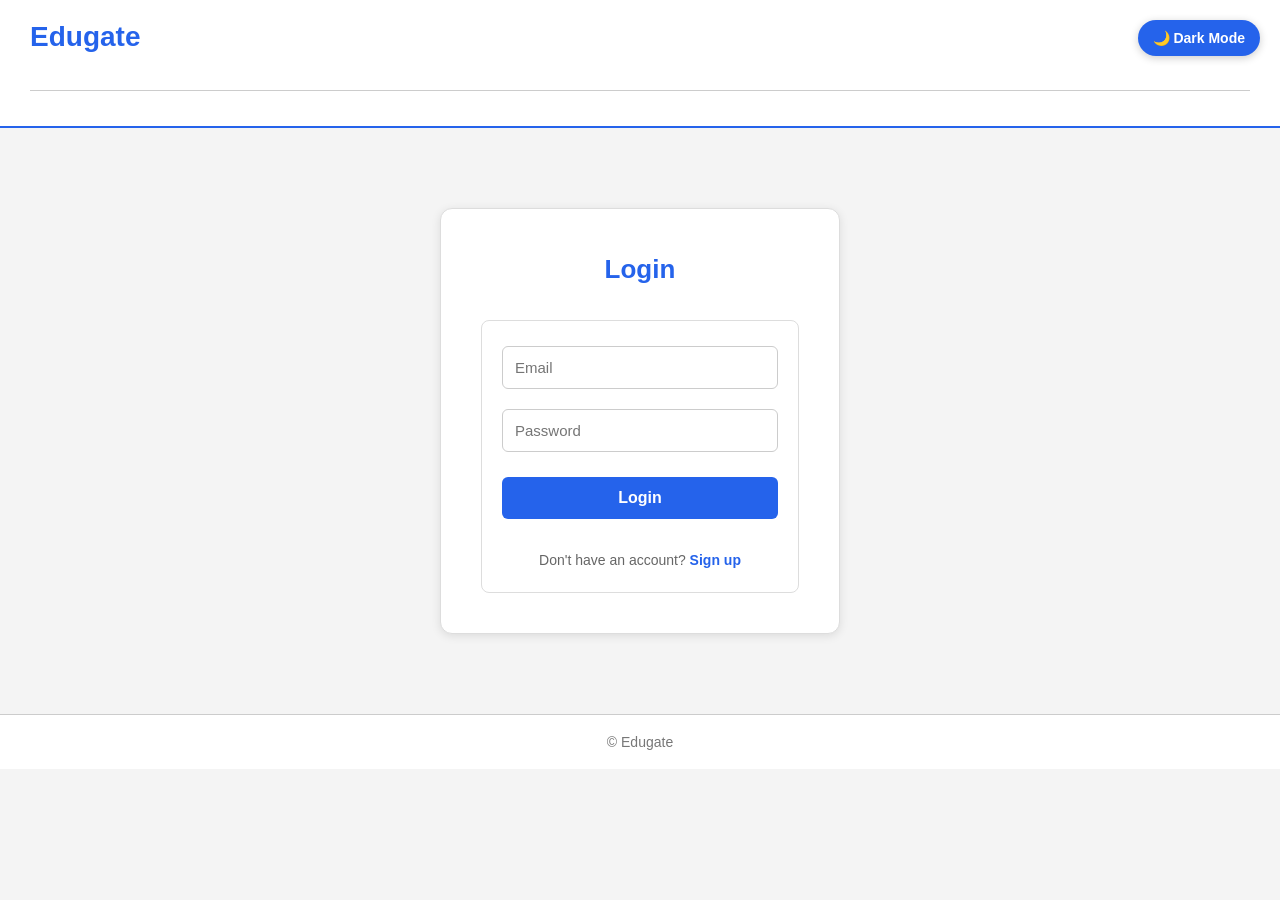
<file: index.html>
<!DOCTYPE html>
<html lang="en">
<head>
    <meta charset="UTF-8">
    <meta name="viewport" content="width=device-width, initial-scale=1.0">
    <title> Login | Edugate </title>
    <link rel="stylesheet" href="style.css">
</head>
<body>

    <header>
        <h1>Edugate</h1>
        <hr>
    </header>
    <div class="login-container">
        <h2>Login</h2>

        <form id="loginForm">
            <input type="email" id="loginEmail" placeholder="Email" required>
            <input type="password" id="loginPassword" placeholder="Password" required>

            <button type="submit">Login</button>

            <p>Don't have an account? <a href="signup.html">Sign up</a></p>
        </form>
    </div>
        <footer>
            <p>&copy; Edugate</p>
        </footer>
    <button class="dark-mode-toggle" onclick="toggleDarkMode()">🌙 Dark Mode</button>
    <script src="script.js"></script>
</body>
</html>
</file>
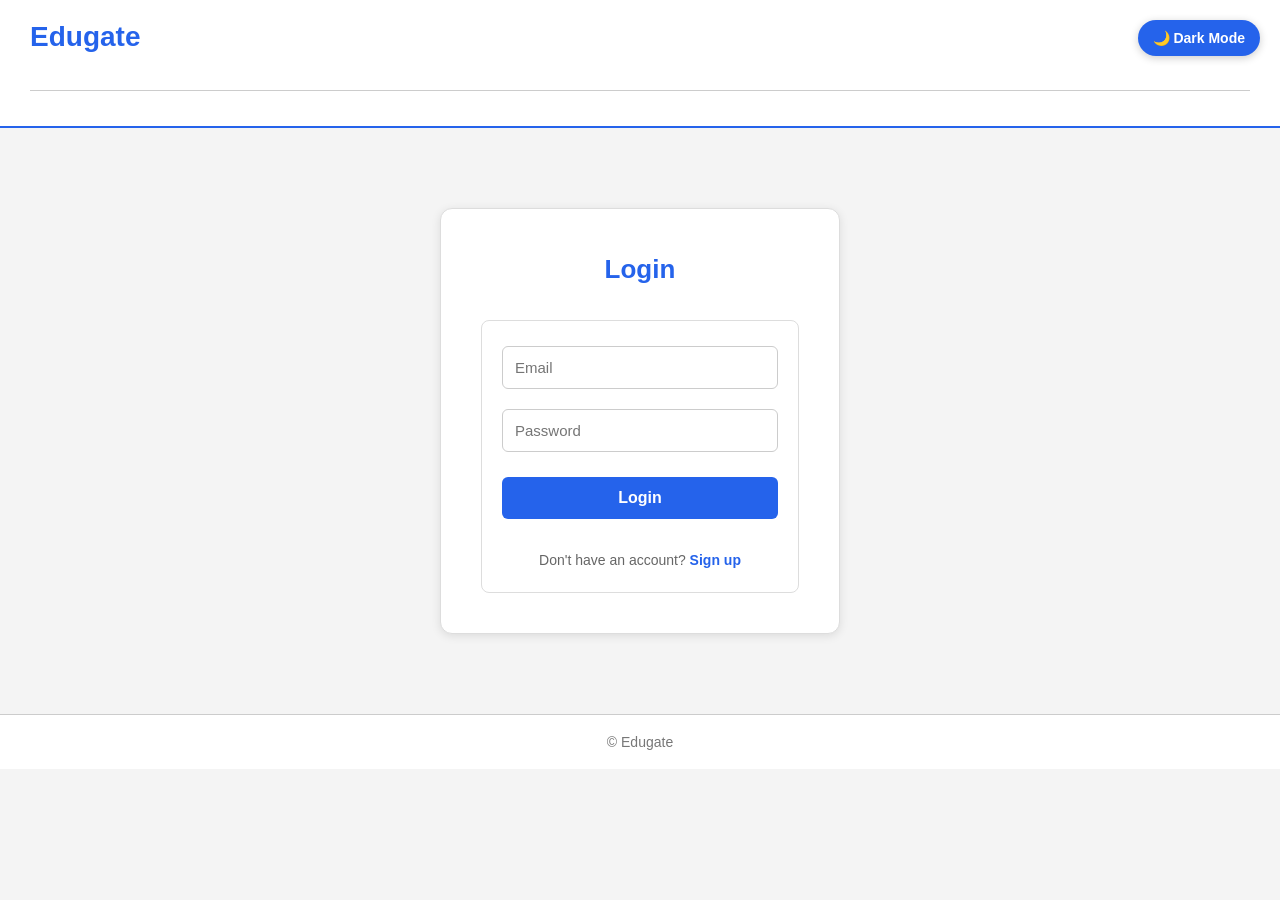
<file: about.html>
<!DOCTYPE html>
<html lang="en">

<head>
  <meta charset="UTF-8">
  <meta name="viewport" content="width=device-width, initial-scale=1.0">
  <title>About Us | Edugate</title>
  <link rel="stylesheet" href="style.css">
  <link rel="stylesheet" href="https://cdnjs.cloudflare.com/ajax/libs/font-awesome/4.7.0/css/font-awesome.min.css">


</head>

<body>

<header>
  <h1>Edugate</h1>
  <nav>
    <ul>
      <li><a href="home.html">Home</a></li>
      <li><a href="profile.html">My Profile</a></li>
    </ul>
  </nav>
  <hr>
</header>

  <section class="hero">
    <h1>About Us</h1>
    <p>A modern learning platform that helps you learn faster and easier 🚀</p>
  </section>

  <div class="container">
    <div class="card">
      <h3>🎯 Our Goal</h3>
      <p>Providing simple and well-organized educational content for all students.</p>
    </div>

    <div class="card">
      <h3>💡 Our Vision</h3>
      <p>To become the best educational platform in the Arab world.</p>
    </div>

    <div class="card">
      <h3>⚡ Our Features</h3>
      <p>Easy to use + Practical content + Clear explanations.</p>
    </div>
  </div>

  <div class="contact">
    <h2>Contact Us</h2>
    <p>📧 edugate@email.com</p>
    <p>📱 023463357</p>
  </div>

<footer>
  <p>&copy; Edugate</p>
        <a href="https://www.facebook.com/" class="myFacebook"><i class="fa fa-facebook"></i></a>
        <a href="https://www.twitter.com/" class="myTwitter"><i class="fa fa-twitter"></i></a>
        <a href="https://www.linkedin.com/" class="myLinkedin"><i class="fa fa-linkedin"></i></a>
        <a href="https://www.youtube.com/" class="myYoutube"><i class="fa fa-youtube"></i></a>
</footer>

<button class="dark-mode-toggle" onclick="toggleDarkMode()">🌙 Dark Mode</button>
<script src="script.js"></script>

</body>
</html>
</file>
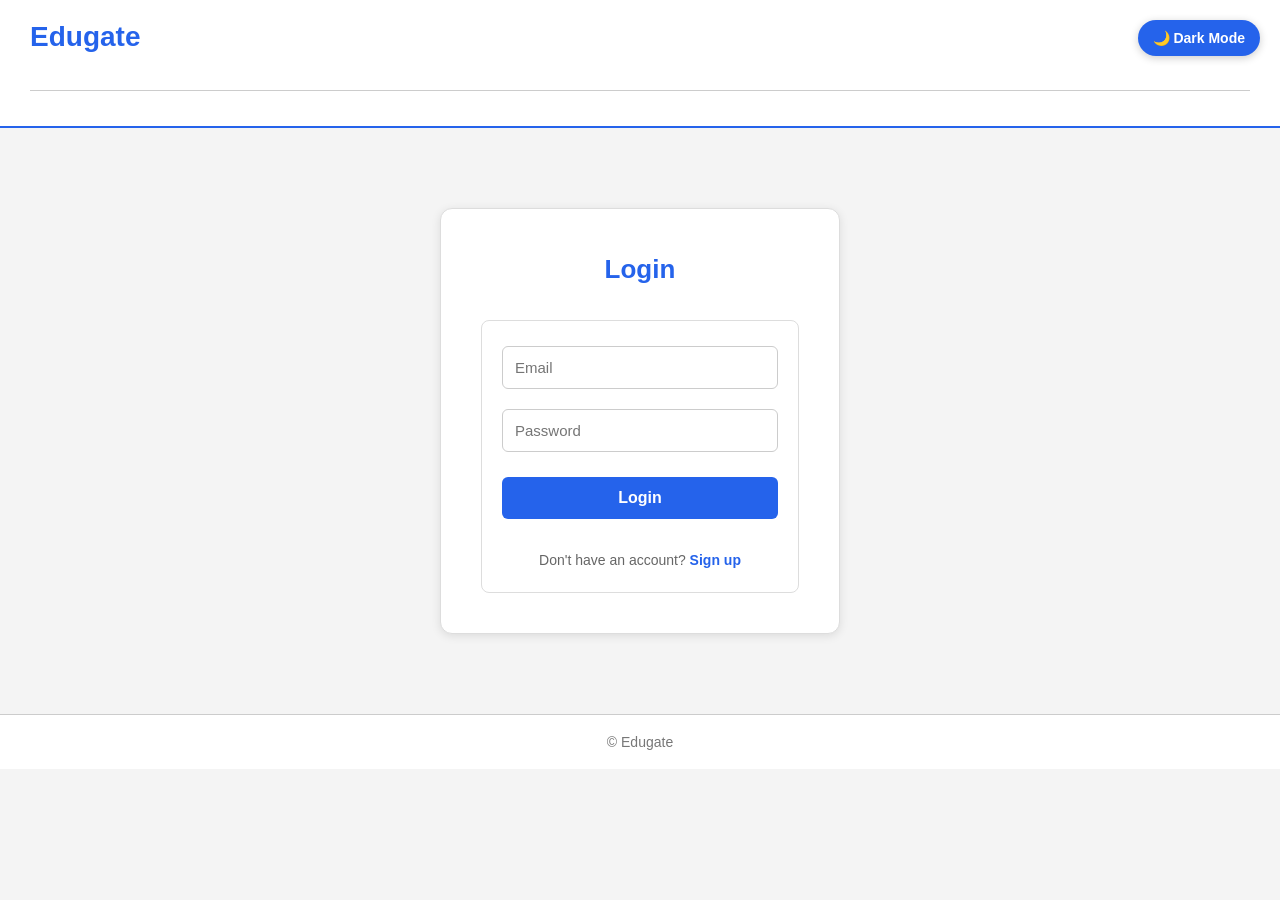
<file: details.html>
<!DOCTYPE html>
<html lang="en" dir="ltr">

<head>
    <meta charset="UTF-8">
    <meta name="viewport" content="width=device-width, initial-scale=1.0">
    <title>C Programming | Edugate</title>
    <link rel="stylesheet" href="style.css">
    <link rel="stylesheet" href="https://cdnjs.cloudflare.com/ajax/libs/font-awesome/4.7.0/css/font-awesome.min.css">
</head>

<body>

    <header>
        <h1>Edugate</h1>
        <nav>
            <ul>
                <li><a href="home.html">Home</a></li>
                <li><a href="profile.html">My Profile</a></li>
                <li><a href="materials.html"><p>Materials</p></a></li>
            </ul>
        </nav>
        <hr>
    </header>

    <main>
        <section>
            <header>
                <h2>Programming Languages: C</h2>
                <p>Hello! In this subject, you will learn more about the C programming language.</p>
            </header>

            <!-- Video Section -->
            <section class="explainVid">
                <h3>1. Intro to C Course (Video)</h3>
                <video width="600" controls>
                    <source src="resources\introToC.mp4" type="video/mp4">
                    Your browser doesn't support this video type.
                </video>
            </section>

            <!-- Audio Section -->
            <section class="lectureRec">
                <h3>2. Intro to C Course (Audio)</h3>
                <audio controls>
                    <source src="resources\introtoC.mp3" type="audio/ogg">
                    Your browser doesn't support this audio type.
                </audio>
            </section>

            <hr>

            <!-- Data Types Table -->
            <section class="comp">
                <h3>3. Data Types</h3>
                <table border="1" cellpadding="10" cellspacing="0" class="compTable">
                    <caption>Data Types Comparison</caption>
                    <thead>
                        <tr>
                            <th rowspan="2">Type</th>
                            <th colspan="2">Features</th>
                            <th rowspan="2">Example</th>
                        </tr>
                        <tr>
                            <th>Bytes</th>
                            <th>Range</th>
                        </tr>
                    </thead>
                    <tbody>
                        <tr>
                            <td>Integer (int)</td>
                            <td>4</td>
                            <td>-2,147,483,648 to +2,147,483,647</td>
                            <td><code>int x = 5;</code></td>
                        </tr>
                        <tr>
                            <td>Character (char)</td>
                            <td>1</td>
                            <td>-128 to 127</td>
                            <td><code>char c = 'B';</code></td>
                        </tr>
                    </tbody>
                </table>
            </section>

            <hr>

            <!-- Code Testing Environment -->
            <section class="codeTest">
                <h3>4. Coding Live Environment</h3>
                <p>Try your code here directly!</p>
                <iframe src="https://www.programiz.com/c-programming/online-compiler/" width="100%" height="300"
                    title="C Programming Online Compiler">
                </iframe>
            </section>

        </section>
    </main>

    <hr>

    <footer>
        <p>&copy; Edugate</p>
        <address>
            <a href="about.html">More about us</a>
        </address>
                <a href="https://www.facebook.com/" class="myFacebook"><i class="fa fa-facebook"></i></a>
                <a href="https://www.twitter.com/" class="myTwitter"><i class="fa fa-twitter"></i></a>
                <a href="https://www.linkedin.com/" class="myLinkedin"><i class="fa fa-linkedin"></i></a>
                <a href="https://www.youtube.com/" class="myYoutube"><i class="fa fa-youtube"></i></a>
    </footer>
    <button class="dark-mode-toggle" onclick="toggleDarkMode()">🌙 Dark Mode</button>
    <script src="script.js"></script>
</body>

</html>
</file>
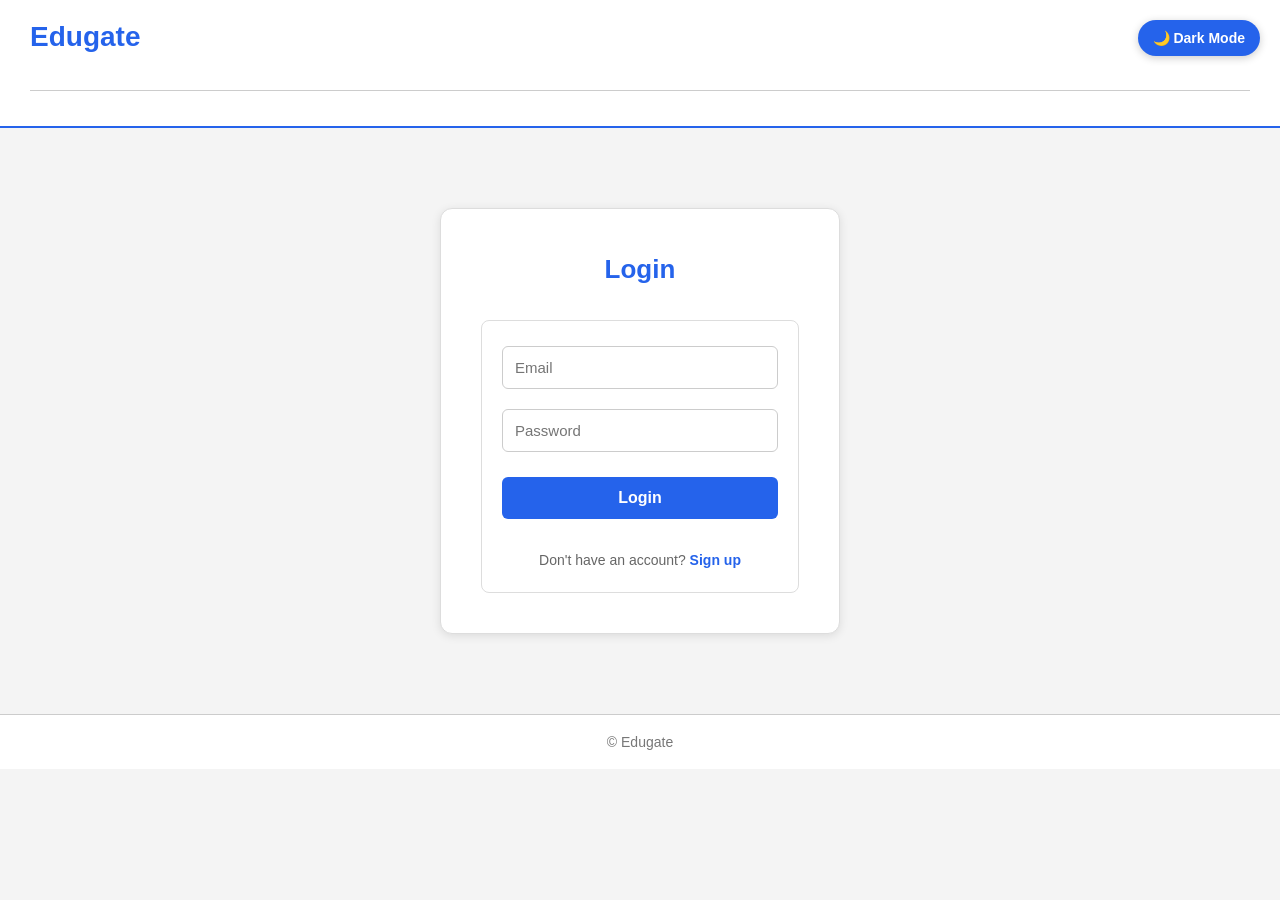
<file: home.html>
<!DOCTYPE html>
<html lang="en">
<head>
    <meta charset="UTF-8">
    <meta name="viewport" content="width=device-width, initial-scale=1.0">
    <title>Edugate</title>
    <link rel="stylesheet" href="style.css">
    <link rel="stylesheet" href="https://cdnjs.cloudflare.com/ajax/libs/font-awesome/4.7.0/css/font-awesome.min.css">
</head>
<body>
    <header>
            <h1>Edugate</h1>
                <nav>
                    <ul>
                        <li><a href="Profile.html"> My Profile </a></li>
                        <li><a href="materials.html"> <p>Materials</p></a></li>
                        <li><a href="specializations.html"> <p>Specializations</p> </a></li>
                    </ul>
                </nav>
                <hr>
    </header>

    <h1>Welcome to Edugate </h1>
    <section class="cards">
        <div class="card">
            <a href="materials.html" class="card-link"><img src="resources\math.jpeg" alt="image of the card"></img></a>
            <h3 class="card-topic">Math</h3>
            
        </div>
        <div class="card">
            <a href="materials.html" class="card-link"><img src="resources\pl.jpeg" alt="image of the card"></img></a>
            <h3 class="card-topic">PL</h3>

        </div>
        <div class="card">
            <a href="materials.html"><img src="resources\stat.jpeg"></img></a>
            <h3 class="card-topic">statistics</h3>

        </div>
        <div class="card">
            <a href="materials.html" class="card-link"><img src="resources\it.jpeg" alt="image of the card"></img></a>
            <h3 class="card-topic">IT</h3>
        </div>
    </section>
    <footer>
        <p>&copy; Edugate</p>
        <address>
            <a href="about.html">More about us</a>
        </address>
        <a href="https://www.facebook.com/" class="myFacebook"><i class="fa fa-facebook"></i></a>
        <a href="https://www.twitter.com/" class="myTwitter"><i class="fa fa-twitter"></i></a>
        <a href="https://www.linkedin.com/" class="myLinkedin"><i class="fa fa-linkedin"></i></a>
        <a href="https://www.youtube.com/" class="myYoutube"><i class="fa fa-youtube"></i></a>
    </footer>
    <button class="dark-mode-toggle" onclick="toggleDarkMode()">🌙 Dark Mode</button>
    <script src="script.js"></script>
</body>
</html>
</file>
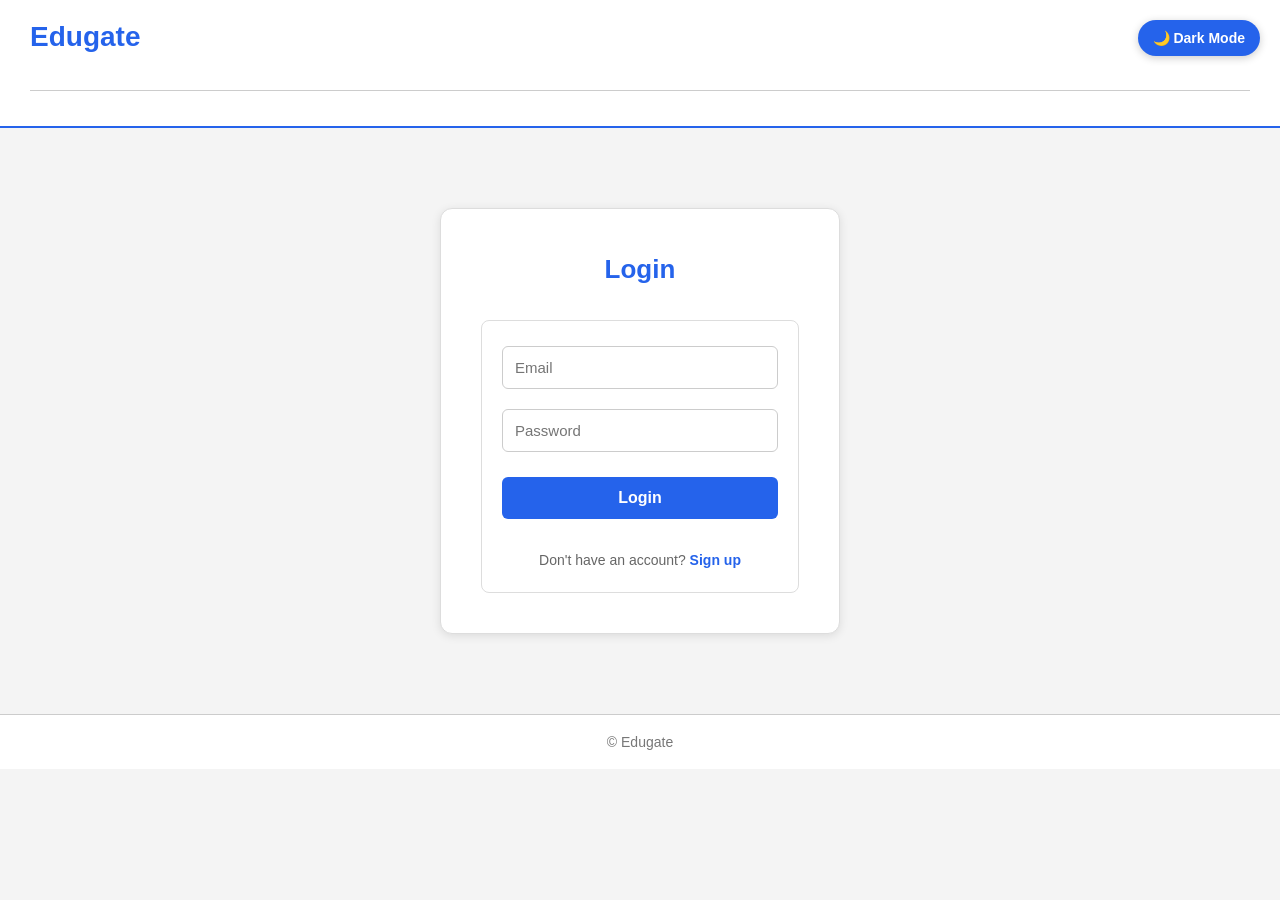
<file: materials.html>
<!DOCTYPE html>
<html lang="en">
<head id="myHead">
    <meta charset="UTF-8">
    <meta name="viewport" content="width=device-width, initial-scale=1.0">
    <title>Edugate | Materials</title>
    <link rel="stylesheet" href="https://cdnjs.cloudflare.com/ajax/libs/font-awesome/4.7.0/css/font-awesome.min.css">
    <link rel="stylesheet" href="style.css">
</head>
<body>
    <header>
        <h1>Edugate</h1>
        <nav>
            <ul>
                <li><a href="home.html">Home</a></li>
                <li><a href="profile.html">My Profile</a></li>
                <li><a href="details.html">Details</a></li>
                <input type="text" id="mySearch" placeholder="Search for materials">
            </ul>
        </nav>
        <hr>
    </header>
    <div id="myDiv">
        <div class="materials-container">
            <h1 id="my_h1">Available Materials</h1>
            <p id="my_p">Select a subject to show its contents</p>
            <div class="myMaterials">
                <a href="resources/math.pdf" target="myFrame" onclick="location.href='#myFrame'">
                    <h1>Math</h1>
                    <p class="myP">Calculus, Algebra, Sequences & Series</p>
                </a>
            </div>
            <div class="myMaterials">
                <a href="resources/pl.pdf" target="myFrame" onclick="location.href='#myFrame'">
                    <h1>Programming Language</h1>
                    <p class="myP">Java, Python, C & C++</p>
                </a>
            </div>
            <div class="myMaterials">
                <a href="resources/stat.pdf" target="myFrame" onclick="location.href='#myFrame'">
                    <h1>Statistics & Probability</h1>
                    <p class="myP">Population, Distribution, Statistics & Parameters</p>
                </a>
            </div>
            <div class="myMaterials">
                <a href="resources/dm.pdf" target="myFrame" onclick="location.href='#myFrame'">
                    <h1>Discrete Math</h1>
                    <p class="myP">Functions, Logic, Sets & Relations</p>
                </a>
            </div>
        </div>
    </div>
        <footer>
            <p>&copy; Edugate</p>
            <address>
                <a href="about.html">More about us</a>
            </address>
            <a href="https://www.facebook.com/" class="myFacebook"><i class="fa fa-facebook"></i></a>
            <a href="https://www.twitter.com/" class="myTwitter"><i class="fa fa-twitter"></i></a>
            <a href="https://www.linkedin.com/" class="myLinkedin"><i class="fa fa-linkedin"></i></a>
            <a href="https://www.youtube.com/" class="myYoutube"><i class="fa fa-youtube"></i></a>
        </footer>
        <button class="dark-mode-toggle" onclick="toggleDarkMode()">🌙 Dark Mode</button>
        <script src="script.js"></script>
</body>
</html>
</file>
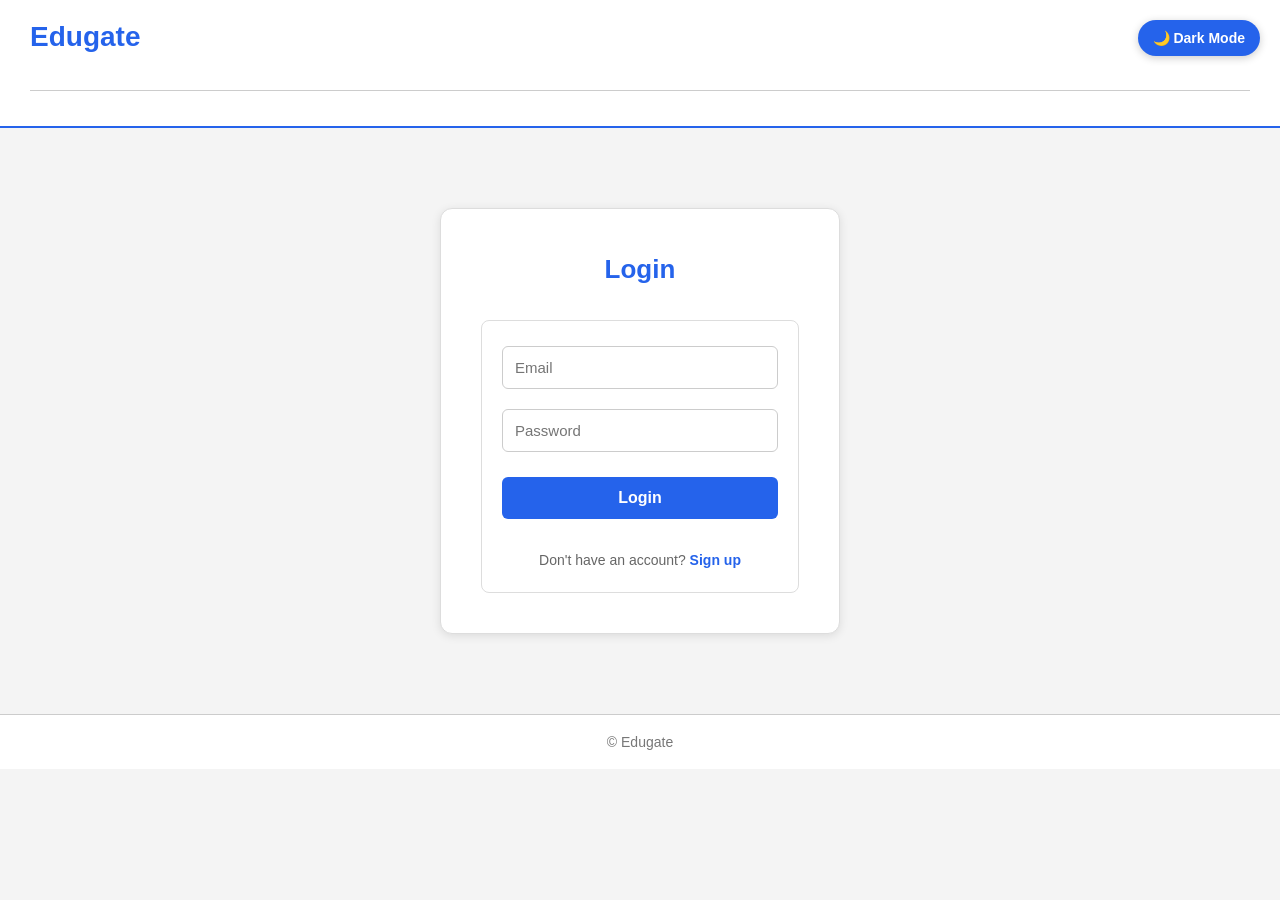
<file: Profile.html>
<!DOCTYPE html>
<html lang="en">

<head>
    <meta charset="UTF-8">
    <meta name="viewport" content="width=device-width, initial-scale=1.0">
    <link rel="stylesheet" href="style.css">
    <link rel="stylesheet" href="https://cdnjs.cloudflare.com/ajax/libs/font-awesome/4.7.0/css/font-awesome.min.css">
    <title>Student Profile | Edugate</title>
</head>

<body>
    <header>
        <h1>Edugate</h1>
        <nav>
            <ul>
                <li><a href="home.html">Home</a></li>
                <li><a href="materials.html">Materials</a></li>
            </ul>
        </nav>
        <hr>
    </header>

    <div class="profile-container">
        <div class="profile-card">
            <!-- Profile Header Section -->
            <div class="profile-header">
                <img src="https://ui-avatars.com/api/?name=John+Doe&size=150&background=random" class="profile-img"
                    alt="Profile Picture">
                <h1>John Doe</h1>
                <p class="major">Computer Science Major</p>
                <p class="student-id">Student ID: #EDU-88291</p>
                <button class="btn-edit">Edit Profile</button>
            </div>

            <!-- Contact Information Section -->
            <div class="info-section">
                <h2>Contact Information</h2>
                <div class="info-row">
                    <span class="info-label">Email:</span>
                    <span class="info-value">john.doe@university.edu</span>
                </div>
                <div class="info-row">
                    <span class="info-label">Phone:</span>
                    <span class="info-value">+1 (555) 0123-456</span>
                </div>
            </div>

            <!-- Academic Progress Section -->
            <div class="info-section">
                <h2>Academic Progress</h2>
                <div class="info-row">
                    <span class="info-label">GPA:</span>
                    <span class="info-value">3.8/4.0</span>
                </div>
                <div class="info-row">
                    <span class="info-label">Courses Enrolled:</span>
                    <span class="info-value">5</span>
                </div>
            </div>

            <!-- About Me Section -->
            <div class="info-section">
                <h2>About Me</h2>
                <p class="about-text">
                    Passionate student with a strong interest in Full Stack Development and AI.
                </p>
            </div>
        </div>
    </div>

    <footer>
        <p>&copy; Edugate</p>
        <address>
            <a href="about.html">More about us</a>
        </address>
                <a href="https://www.facebook.com/" class="myFacebook"><i class="fa fa-facebook"></i></a>
                <a href="https://www.twitter.com/" class="myTwitter"><i class="fa fa-twitter"></i></a>
                <a href="https://www.linkedin.com/" class="myLinkedin"><i class="fa fa-linkedin"></i></a>
                <a href="https://www.youtube.com/" class="myYoutube"><i class="fa fa-youtube"></i></a>
    </footer>

    <button class="dark-mode-toggle" onclick="toggleDarkMode()">🌙 Dark Mode</button>
    <script src="script.js"></script>
</body>

</html>
</file>
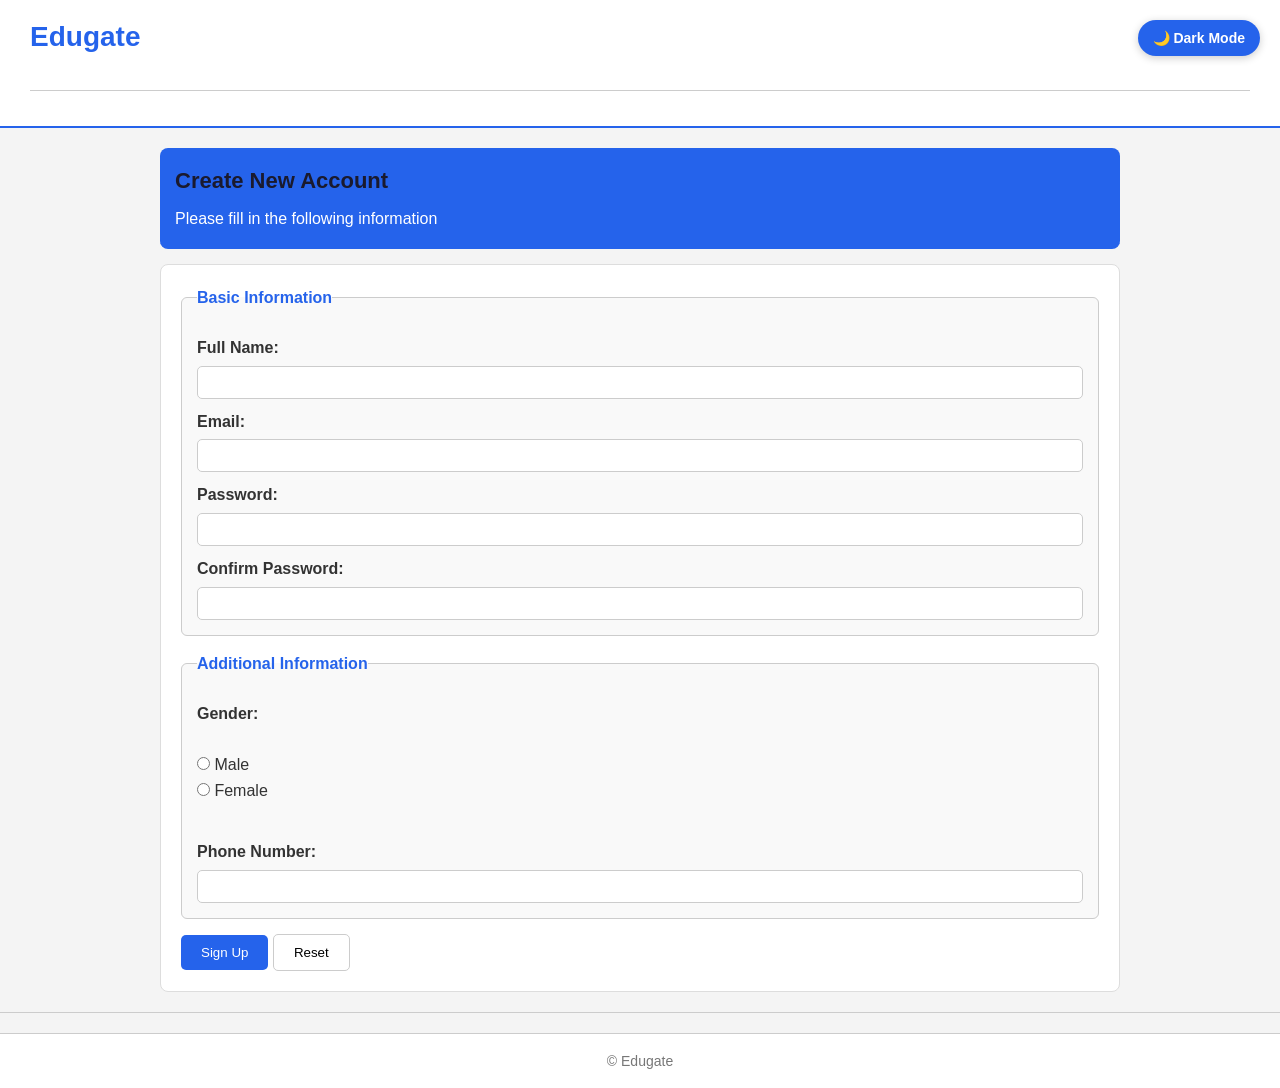
<file: signup.html>
<!DOCTYPE html>
<html lang="en">

<head>
    <meta charset="UTF-8">
    <meta name="viewport" content="width=device-width, initial-scale=1.0">
    <title>Sign Up | Edugate</title>
    <link rel="stylesheet" href="style.css">
</head>

<body>


    <header>
        <h1>Edugate</h1>
        <hr>
    </header>



    <main>
        <section>
            <header>
                <h2>Create New Account</h2>
                <p>Please fill in the following information</p>
            </header>
            <form id="signupForm">

                    <fieldset>
                        <legend>Basic Information</legend>

                        <label>Full Name:</label>
                        <input type="text" required>

                        <label >Email:</label>
                        <input type="email" id="signupEmail" required>

                        <label>Password:</label>
                        <input type="password" id="signupPassword" required>

                        <label>Confirm Password:</label>
                        <input type="password" id="confirmPassword" required>
                    </fieldset>

                    <fieldset>
                        <legend>Additional Information</legend>

                        <label>Gender:</label><br>
                        <input type="radio" name="gender"> Male<br>
                        <input type="radio" name="gender"> Female

                        <br><br>

                        <label>Phone Number:</label>
                        <input type="text">
                    </fieldset>

                    <input type="submit" value="Sign Up">
                    <input type="reset" value="Reset">
                </form>
        </section>
    </main>

    <hr>

    <footer>
        <p>&copy; Edugate</p>
    </footer>
    <button class="dark-mode-toggle" onclick="toggleDarkMode()">🌙 Dark Mode</button>
    <script src="script.js"></script>
</body>

</html>
</file>
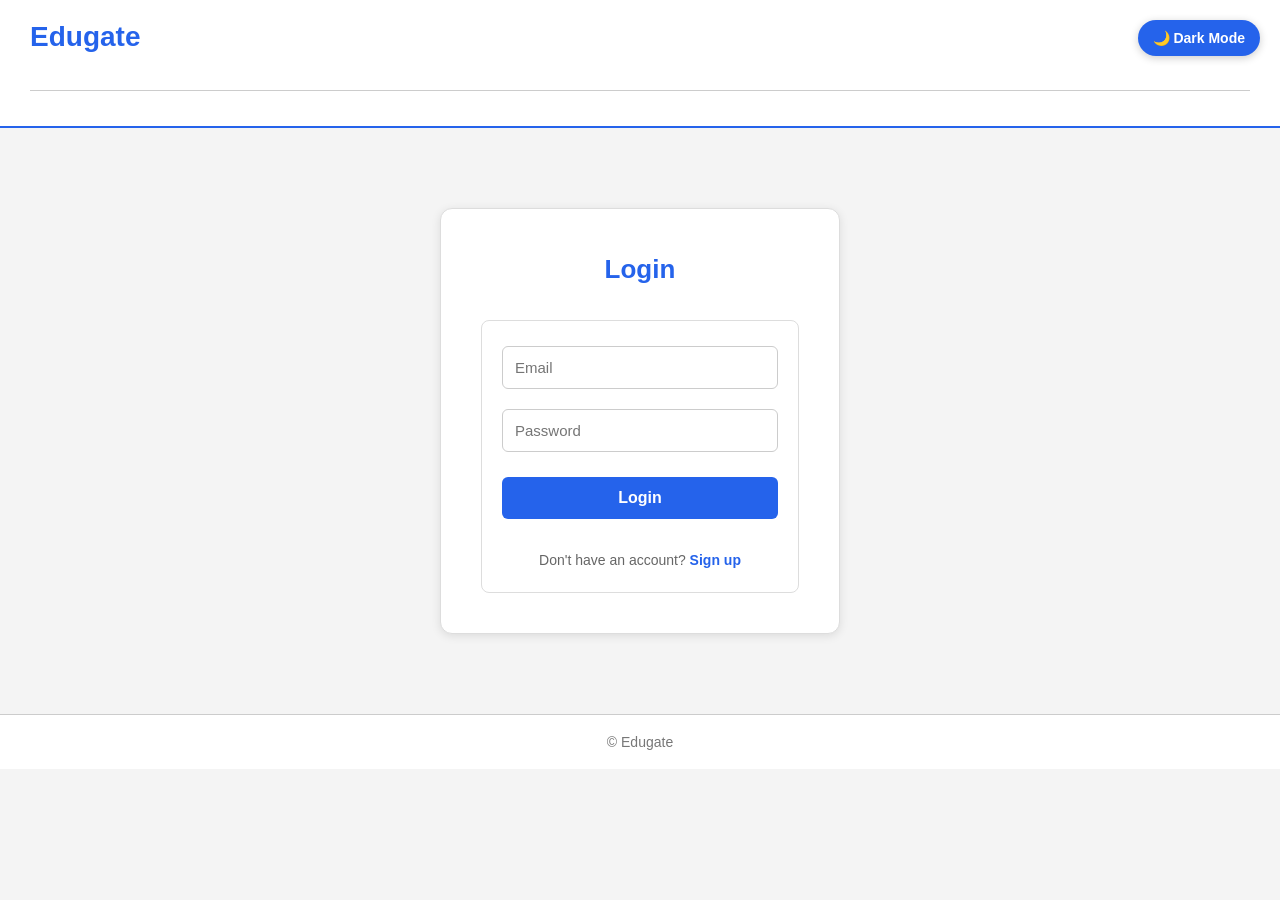
<file: specializations.html>
<!DOCTYPE html>
<html>
<head>
    <title>Specialization | Edugate</title>
    <meta charset="UTF-8">
    <meta name="viewport" content="width=device-width, initial-scale=1.0">
    <link rel="stylesheet" href="style.css">
    <link rel="stylesheet" href="https://cdnjs.cloudflare.com/ajax/libs/font-awesome/4.7.0/css/font-awesome.min.css">
</head>
<body>
<header>
    <h1>Edugate</h1>
    <nav>
        <ul>
            <li><a href="home.html">Home</a></li>
            <li><a href="profile.html">My Profile</a></li>
            <li><a href="details.html">Details</a></li>
        </ul>
    </nav>
    <hr>
</header>
    <section class="speclayout">
        <h3>1. Specializations Table</h3>
        <table class="spectable" border="1" width="90%" align="center" cellpadding="10">
            <tr>
                <th>Specialization</th>
                <th>Description</th>
            </tr>
            <tr>
                <td>Computer Science</td>
                <td>Programming and software development</td>
            </tr>
            <tr>
                <td>Information Technology</td>
                <td>Managing systems and networks</td>
            </tr>
            <tr>
                <td>Artificial Intelligence</td>
                <td>Making machines think like humans</td>
            </tr>
            <tr>
                <td>Cyber Security</td>
                <td>Protecting systems and data</td>
            </tr>
            <tr>
                <td>Data Science</td>
                <td>working with data and analysis</td>
            </tr>
        </table>
    </section> 
    <section class="importance"> 
        <h3>2-Importance</h3>
        <p>Specializations help students choose their career path and improve their skills in a specific field.</p>
    </section>
    <hr>
    <footer>
        <p>&copy; Edugate</p>
        <address>
            <a href="about.html">More about us</a>
        </address>
                <a href="https://www.facebook.com/" class="myFacebook"><i class="fa fa-facebook"></i></a>
                <a href="https://www.twitter.com/" class="myTwitter"><i class="fa fa-twitter"></i></a>
                <a href="https://www.linkedin.com/" class="myLinkedin"><i class="fa fa-linkedin"></i></a>
                <a href="https://www.youtube.com/" class="myYoutube"><i class="fa fa-youtube"></i></a>
    </footer>
    <button class="dark-mode-toggle" onclick="toggleDarkMode()">🌙 Dark Mode</button>
    <script src="script.js"></script>
</body>
</html>
</file>
<file: style.css>
/*   General Reset   */
* {
    margin: 0;
    padding: 0;
    box-sizing: border-box;
}
/*                           General settings                     */
body {
    font-family: Arial, sans-serif;
    font-size: 16px;
    background-color: #f4f4f4;
    color: #333333;
    line-height: 1.6;
}

a {
    color: #2563eb;
    text-decoration: none;
}

a:hover {
    text-decoration: underline;
}
/*                           General settings                     */

/*                           General Headings                     */
h1 {
    font-size: 28px;
    color: #1a1a2e;
}

h2 {
    font-size: 22px;
    color: #1a1a2e;
    margin-bottom: 8px;
}

h3 {
    font-size: 18px;
    color: #1a1a2e;
    margin-bottom: 10px;
}

hr {
    border: none;
    border-top: 1px solid #cccccc;
    margin: 20px 0;
}

header {
    background-color: #ffffff;
    padding: 15px 30px;
    border-bottom: 2px solid #2563eb;
}

header h1 {
    color: #2563eb;
    display: inline-block;
    margin-bottom: 10px;
}

header nav ul {
    list-style: none;
    display: flex;
    gap: 20px;
}

header nav a {
    color: #333333;
    font-weight: bold;
}

header nav a:hover {
    color: #2563eb;
}

/*                           General Headings                     */

/*                                      pages style                                     */



/*                  Index page style                 */

.login-container {
    max-width: 400px;
    margin: 80px auto;
    background-color: #ffffff;
    padding: 40px;
    border-radius: 12px;
    border: 1px solid #dddddd;
    box-shadow: 0 2px 10px rgba(0, 0, 0, 0.1);
}

.login-container h2 {
    text-align: center;
    color: #2563eb;
    margin-bottom: 30px;
    font-size: 26px;
}

.login-container form {
    display: flex;
    flex-direction: column;
    gap: 15px;
}

.login-container input[type="email"],
.login-container input[type="password"] {
    width: 100%;
    padding: 12px;
    border: 1px solid #cccccc;
    border-radius: 6px;
    font-size: 15px;
    transition: border-color 0.3s ease;
}

.login-container input:focus {
    border-color: #2563eb;
    outline: none;
}

.login-container button[type="submit"] {
    background-color: #2563eb;
    color: white;
    border: none;
    padding: 12px 20px;
    border-radius: 6px;
    cursor: pointer;
    font-weight: bold;
    font-size: 16px;
    transition: background-color 0.3s ease;
    margin-top: 10px;
}

.login-container button[type="submit"]:hover {
    background-color: #1d4ed8;
}

.login-container p {
    text-align: center;
    margin-top: 15px;
    color: #666666;
    font-size: 14px;
}

.login-container p a {
    color: #2563eb;
    font-weight: bold;
}

.login-container p a:hover {
    color: #1d4ed8;
}

/*                  Index page style                 */

/*                  signup page style                 */

main {
    max-width: 600px;
    margin: 30px auto;
}

main section header {
    background-color: #2563eb;
    color: white;
    padding: 15px;
    border-radius: 8px;
    margin-bottom: 15px;
}

form {
    background-color: #ffffff;
    padding: 20px;
    border-radius: 8px;
    border: 1px solid #ddd;
}

fieldset {
    border: 1px solid #ccc;
    margin-bottom: 15px;
    padding: 15px;
    border-radius: 6px;
    background-color: #f9f9f9;
}

legend {
    color: #2563eb;
    font-weight: bold;
}

label {
    display: block;
    margin-top: 10px;
    font-weight: bold;
}

input[type="text"],
input[type="email"],
input[type="password"] {
    width: 100%;
    padding: 8px;
    margin-top: 5px;
    border: 1px solid #ccc;
    border-radius: 5px;
}

input:focus {
    border-color: #2563eb;
    outline: none;
}

input[type="submit"] {
    background-color: #2563eb;
    color: white;
    border: none;
    padding: 10px 20px;
    border-radius: 5px;
    cursor: pointer;
}

input[type="submit"]:hover {
    background-color: #1d4ed8;
}

input[type="reset"] {
    padding: 10px 20px;
    border: 1px solid #ccc;
    background-color: white;
    margin-right: 10px;
    border-radius: 5px;
    cursor: pointer;
}

input[type="reset"]:hover {
    background-color: #eee;
}

/*                  signup page style                 */

/*                  home page style                 */

body>h1 {
    text-align: center;
    margin: 40px 0 30px 0;
    color: #2563eb;
    font-size: 32px;
}

.cards {
    max-width: 1200px;
    margin: 0 auto;
    padding: 20px;
    display: flex;
    gap: 25px;
    flex-wrap: wrap;
    justify-content: center;
}

.card {
    background-color: #ffffff;
    border: 1px solid #dddddd;
    border-radius: 12px;
    padding: 0;
    width: 250px;
    overflow: hidden;
    transition: transform 0.3s ease, box-shadow 0.3s ease;
    box-shadow: 0 2px 8px rgba(0, 0, 0, 0.1);
}

.card:hover {
    transform: translateY(-5px);
    box-shadow: 0 4px 16px rgba(37, 99, 235, 0.2);
}

.card-link {
    display: block;
}

.card img {
    width: 100%;
    height: 180px;
    object-fit: cover;
    display: block;
    border-bottom: 2px solid #2563eb;
}

.card-topic {
    text-align: center;
    padding: 15px;
    color: #1a1a2e;
    font-size: 20px;
    margin: 0;
}

/*                  home page style                 */

/*                  profile page style                 */
.profile-container {
    max-width: 800px;
    margin: 30px auto;
    padding: 0 20px;
}

.profile-card {
    background-color: #ffffff;
    border-radius: 12px;
    padding: 30px;
    border: 1px solid #dddddd;
    margin-bottom: 20px;
}

.profile-header {
    text-align: center;
    padding-bottom: 20px;
    border-bottom: 2px solid #f0f0f0;
    margin-bottom: 25px;
}

.profile-img {
    width: 150px;
    height: 150px;
    border-radius: 50%;
    border: 4px solid #2563eb;
    margin-bottom: 15px;
}

.profile-header h1 {
    margin: 10px 0 5px 0;
    color: #1a1a2e;
}

.profile-header .major {
    color: #2563eb;
    font-size: 18px;
    font-weight: bold;
    margin: 5px 0;
}

.profile-header .student-id {
    color: #666666;
    font-size: 14px;
    margin: 5px 0 15px 0;
}

.btn-edit {
    background-color: #2563eb;
    color: white;
    border: none;
    padding: 12px 30px;
    border-radius: 6px;
    cursor: pointer;
    font-weight: bold;
    font-size: 15px;
    transition: 0.3s ease;
}

.btn-edit:hover {
    background-color: #1d4ed8;
}

.info-section {
    background-color: #f9f9f9;
    padding: 20px;
    border-radius: 8px;
    margin-bottom: 15px;
    border-left: 4px solid #2563eb;
}

.info-section h2 {
    color: #2563eb;
    font-size: 20px;
    margin-bottom: 12px;
}

.info-row {
    display: flex;
    margin-bottom: 10px;
}

.info-label {
    font-weight: bold;
    color: #333333;
    min-width: 150px;
}

.info-value {
    color: #555555;
}

.about-text {
    line-height: 1.8;
    color: #555555;
}

/*                  profile page style                 */

/*                  specializations page Style               */

.speclayout {
    max-width: 1000px;
    margin: 30px auto;
    padding: 0 20px;
    background-color: #ffffff;
    border: 1px solid #dddddd;
    border-radius: 8px;
    padding: 25px;
}

.speclayout h3 {
    color: #2563eb;
    margin-bottom: 20px;
}

.spectable {
    width: 100%;
    border-collapse: collapse;
    font-size: 15px;
    margin-top: 15px;
}

.spectable th {
    background-color: #2563eb;
    color: #ffffff;
    padding: 12px 14px;
    border: 1px solid #dddddd;
    text-align: left;
    font-weight: bold;
}

.spectable td {
    padding: 12px 14px;
    border: 1px solid #dddddd;
    text-align: left;
}

.spectable tr:nth-child(even) {
    background-color: #f0f4ff;
}

.spectable tr:hover {
    background-color: #e0eaff;
}

.importance {
    max-width: 1000px;
    margin: 30px auto;
    padding: 0 20px;
    background-color: #ffffff;
    border: 1px solid #dddddd;
    border-radius: 8px;
    padding: 25px;
}

.importance h3 {
    color: #2563eb;
    margin-bottom: 15px;
}

.importance p {
    line-height: 1.8;
    color: #555555;
}

/*                  specializations page Style               */

/*                  Materials page Style               */
#mySearch {
    position: absolute;
    right: 20px;
    padding: 6px 12px;
    border: 1px solid #cccccc;
    border-radius: 15px;
    font-size: 13px;
    width: 180px;
    outline: none;
    transition: border-color 0.3s ease, width 0.3s ease;
}

#mySearch:focus {
    border-color: #2563eb;
    width: 220px;
}

#myDiv {
    max-width: 1200px;
    margin: 30px auto;
    padding: 0 20px;
}

.materials-container {
    display: block;
}

#my_h1 {
    text-align: center;
    color: #2563eb;
    font-size: 28px;
    margin-bottom: 10px;
}

#my_p {
    text-align: center;
    color: #666666;
    font-size: 16px;
    margin-bottom: 30px;
}

.myMaterials {
    width: 100%;
    display: block;
    background-color: #ffffff;
    border: 1px solid #dddddd;
    border-radius: 12px;
    padding: 25px;
    margin-bottom: 20px;
    transition: transform 0.3s ease, box-shadow 0.3s ease;
    box-shadow: 0 2px 8px rgba(0, 0, 0, 0.1);
}

.myMaterials:hover {
    display: block;
    max-width:1000px ;
    transform: translateY(-3px);
    box-shadow: 0 4px 16px rgba(37, 99, 235, 0.2);
}

.myMaterials a {
    display: block;
}

.myMaterials h1 {
    color: #2563eb;
    font-size: 22px;
    margin-bottom: 8px;
}

.myMaterials .myP {
    color: #666666;
    font-size: 15px;
    margin: 0;
}

/*                  Materials page Style               */

/*                  details page Style               */
main {
    max-width: 1000px;
    margin: 20px auto;
    padding: 0 20px;
    display: flex;
    gap: 20px;
    align-items: flex-start;
}

main section {
    flex: 1;
}

main aside {
    width: 300px;
}

.explainVid,
.lectureRec,
.comp,
.codeTest {
    background-color: #ffffff;
    border: 1px solid #dddddd;
    border-radius: 8px;
    padding: 20px;
    margin-bottom: 15px;
}

.explainVid video {
    width: 100%;
    max-width: 560px;
    display: block;
    border-radius: 6px;
}

.lectureRec audio {
    display: block;
    width: 100%;
    max-width: 400px;
}

.compTable {
    width: 100%;
    border-collapse: collapse;
    font-size: 15px;
}

.compTable caption {
    font-weight: bold;
    margin-bottom: 8px;
    text-align: left;
    color: #555555;
}

.compTable thead {
    background-color: #2563eb;
    color: #ffffff;
}

.compTable th,
.compTable td {
    padding: 10px 14px;
    border: 1px solid #dddddd;
    text-align: left;
}

.compTable tbody tr:nth-child(even) {
    background-color: #f0f4ff;
}

.compTable tbody tr:hover {
    background-color: #e0eaff;
}

.codeTest iframe {
    width: 100%;
    height: 320px;
    border: 1px solid #cccccc;
    border-radius: 6px;
    margin-top: 8px;
}

/*                  details page Style               */
/*                  about page Style               */

.hero {
    text-align: center;
    padding: 60px 20px;
}

.hero h1 {
    font-size: 32px;
    margin-bottom: 10px;
}

.hero p {
    color: #555555;
}


.container {
    display: flex;
    justify-content: center;
    gap: 20px;
    padding: 30px;
    flex-wrap: wrap;
}

.card {
    background-color: #ffffff;
    border: 1px solid #dddddd;
    padding: 20px;
    border-radius: 8px;
    width: 260px;
    text-align: center;
    transition: 0.3s;
}

.card:hover {
    transform: translateY(-5px);
    background-color: #f0f4ff;
}

.card h3 {
    margin-bottom: 10px;
    color: #2563eb;
}


.contact {
    text-align: center;
    padding: 30px;
}

.contact h2 {
    margin-bottom: 10px;
}

.contact p {
    margin: 6px 0;
    color: #555555;
}

/*                  about page Style               */

/*                                      pages style                                     */

/*                                General Footer                                  */
footer {
    text-align: center;
    padding: 16px;
    background-color: #ffffff;
    border-top: 1px solid #cccccc;
    color: #777777;
    font-size: 14px;
    margin-top: 20px;
}

footer a {
    color: #2563eb;
    font-weight: bold;
}

footer .myFacebook
.myTwitter
.myYoutube
.myLinkedin {
    display: inline-flex;
    align-items: center;
    justify-content: center;
    text-decoration: none;
    width: 45px;
    height: 45px;
    margin: 0 10px;
    border-radius: 50%;
    font-size: 22px;
    color: white;
}

/*                                General Footer                                  */

/*                                              Dark mode                                          */

/*                           General Dark mode settings                     */
body.dark-mode {
    background-color: #1a1a2e;
    color: #e0e0e0;
}

body.dark-mode a {
    color: #4a9eff;
}

body.dark-mode a:hover {
    color: #6bb3ff;
    text-decoration: underline;
}

/*                           General Dark mode settings                     */

/*                           General Dark mode Headings                     */
body.dark-mode h1,
body.dark-mode h2,
body.dark-mode h3 {
    color: #f0f0f0;
}

body.dark-mode hr {
    border-top: 1px solid #2d3748;
}

body.dark-mode header {
    background-color: #0f1419;
    border-bottom: 2px solid #4a9eff;
}

body.dark-mode header h1 {
    color: #4a9eff;
}

body.dark-mode header nav a {
    color: #e0e0e0;
}

body.dark-mode header nav a:hover {
    color: #4a9eff;
}

/*                           General Dark mode Headings                     */

/*                                      pages dark mode style                                     */


/*              Index dark mode style              */

body.dark-mode .login-container {
    background-color: #16213e;
    border: 1px solid #2d3748;
    box-shadow: 0 2px 10px rgba(0, 0, 0, 0.3);
}

body.dark-mode .login-container h2 {
    color: #4a9eff;
}

body.dark-mode .login-container input[type="email"],
body.dark-mode .login-container input[type="password"] {
    background-color: #2d3748;
    border: 1px solid #2d3748;
    color: #ffffff;
}

body.dark-mode .login-container input:focus {
    border-color: #4a9eff;
}

body.dark-mode .login-container button[type="submit"] {
    background-color: #4a9eff;
}

body.dark-mode .login-container button[type="submit"]:hover {
    background-color: #6bb3ff;
}

body.dark-mode .login-container p {
    color: #b0b0b0;
}

body.dark-mode .login-container p a {
    color: #4a9eff;
}

body.dark-mode .login-container p a:hover {
    color: #6bb3ff;
}

/*              Index dark mode style              */

/*              signup dark mode style              */
body.dark-mode form {
    background-color: #16213e;
    border: 1px solid #2d3748;
    box-shadow: 0 2px 10px rgba(0, 0, 0, 0.3);
}

body.dark-mode fieldset {
    background-color: #1f2937;
    border: 1px solid #2d3748;
}

body.dark-mode legend {
    color: #4a9eff;
}

body.dark-mode label {
    color: #e0e0e0;
}

body.dark-mode input[type="text"],
body.dark-mode input[type="email"],
body.dark-mode input[type="password"] {
    background-color: #2d3748;
    border: 1px solid #2d3748;
    color: #ffffff;
}

body.dark-mode input:focus {
    border-color: #4a9eff;
}

body.dark-mode input[type="submit"] {
    background-color: #4a9eff;
}

body.dark-mode input[type="submit"]:hover {
    background-color: #6bb3ff;
}

body.dark-mode input[type="reset"] {
    background-color: #2d3748;
    border: 1px solid #2d3748;
    color: #e0e0e0;
}

body.dark-mode input[type="reset"]:hover {
    background-color: #1f2937;
}

body.dark-mode main section header {
    background-color: #1e3a5f;
    color: #ffffff;
}

body.dark-mode main section header h2 {
    color: #ffffff;
}

body.dark-mode main section header p {
    color: #b0d4ff;
}
/*              signup dark mode style              */

/*              home dark mode style              */

body.dark-mode .card {
    background-color: #16213e;
    border: 1px solid #2d3748;
}

body.dark-mode .card:hover {
    box-shadow: 0 4px 16px rgba(74, 158, 255, 0.3);
}

body.dark-mode .card img {
    border-bottom: 2px solid #4a9eff;
}

body.dark-mode .card-topic {
    color: #f0f0f0;
}

/*              home dark mode style              */

/*                  profile page dark mode style                 */


body.dark-mode .profile-card {
    background-color: #16213e;
    border: 1px solid #2d3748;
}

body.dark-mode .profile-header {
    border-bottom: 2px solid #2d3748;
}

body.dark-mode .profile-header h1 {
    color: #f0f0f0;
}

body.dark-mode .profile-header .major {
    color: #4a9eff;
}

body.dark-mode .profile-header .student-id {
    color: #b0b0b0;
}

body.dark-mode .btn-edit {
    background-color: #4a9eff;
}

body.dark-mode .btn-edit:hover {
    background-color: #6bb3ff;
}

body.dark-mode .info-section {
    background-color: #1f2937;
    border-left: 4px solid #4a9eff;
}

body.dark-mode .info-section h2 {
    color: #4a9eff;
}

body.dark-mode .info-label {
    color: #e0e0e0;
}

body.dark-mode .info-value {
    color: #b0b0b0;
}

body.dark-mode .about-text {
    color: #b0b0b0;
}

/*                  profile page dark mode style                 */

/*              specializations dark mode style             */

body.dark-mode .speclayout {
    background-color: #16213e;
    border: 1px solid #2d3748;
}

body.dark-mode .speclayout h3 {
    color: #4a9eff;
}

body.dark-mode .spectable th {
    background-color: #1e3a5f;
    color: #ffffff;
    border: 1px solid #2d3748;
}

body.dark-mode .spectable td {
    border: 1px solid #2d3748;
    color: #e0e0e0;
}

body.dark-mode .spectable tr:nth-child(even) {
    background-color: #1f2937;
}

body.dark-mode .spectable tr:hover {
    background-color: #2d3748;
}

body.dark-mode .importance {
    background-color: #16213e;
    border: 1px solid #2d3748;
}

body.dark-mode .importance h3 {
    color: #4a9eff;
}

body.dark-mode .importance p {
    color: #b0b0b0;
}

/*              specializations dark mode style             */

/*              Materials dark mode style             */

body.dark-mode #mySearch {
    background-color: #2d3748;
    border: 1px solid #2d3748;
    color: #ffffff;
}

body.dark-mode #mySearch:focus {
    border-color: #4a9eff;
}

body.dark-mode #mySearch::placeholder {
    color: #b0b0b0;
}

body.dark-mode #my_h1 {
    color: #4a9eff;
}

body.dark-mode #my_p {
    color: #b0b0b0;
}

body.dark-mode .myMaterials {
    background-color: #16213e;
    border: 1px solid #2d3748;
}

body.dark-mode .myMaterials:hover {
    box-shadow: 0 4px 16px rgba(74, 158, 255, 0.3);
}

body.dark-mode .myMaterials h1 {
    color: #4a9eff;
}

body.dark-mode .myMaterials .myP {
    color: #b0b0b0;
}

/*              Materials dark mode style             */

/*              Details dark mode style             */

body.dark-mode .explainVid,
body.dark-mode .lectureRec,
body.dark-mode .comp,
body.dark-mode .codeTest {
    background-color: #16213e;
    border: 1px solid #2d3748;
}

body.dark-mode .explainVid video {
    border: 1px solid #2d3748;
}

body.dark-mode .compTable caption {
    color: #b0b0b0;
}

body.dark-mode .compTable thead {
    background-color: #1e3a5f;
    color: #ffffff;
}

body.dark-mode .compTable th,
body.dark-mode .compTable td {
    border: 1px solid #2d3748;
    color: #e0e0e0;
}

body.dark-mode .compTable tbody tr:nth-child(even) {
    background-color: #1f2937;
}

body.dark-mode .compTable tbody tr:hover {
    background-color: #2d3748;
}

body.dark-mode .compTable code {
    background-color: #0f1419;
    color: #4a9eff;
    padding: 2px 6px;
    border-radius: 3px;
}

body.dark-mode .codeTest iframe {
    border: 1px solid #2d3748;
    background-color: #0f1419;
}

body.dark-mode main>section>header {
    background-color: #1e3a5f;
    color: #ffffff;
}

body.dark-mode main>section>header h2 {
    color: #ffffff;
}

body.dark-mode main>section>header p {
    color: #b0d4ff;
}

/*              Details dark mode style             */
/*              about dark mode style             */

body.dark-mode .hero h1 {
    color: #ffffff;
}

body.dark-mode .hero p {
    color: #b0b0b0;
}


body.dark-mode .card {
    background-color: #16213e;
    border: 1px solid #2d3748;
}

body.dark-mode .card:hover {
    background-color: #1f2937;
}

body.dark-mode .card h3 {
    color: #4a9eff;
}


body.dark-mode .contact h2 {
    color: #ffffff;
}

body.dark-mode .contact p {
    color: #b0b0b0;
}

/*              about dark mode style             */

/*                                      pages dark mode style                                     */

/*                                General Dark mode Footer                                  */
body.dark-mode footer {
    background-color: #0f1419;
    border-top: 1px solid #2d3748;
    color: #b0b0b0;
}

body.dark-mode footer a {
    color: #4a9eff;
}

/*                                General Dark mode Footer                                  */

/*                  General button style                     */

.dark-mode-toggle {
    position: fixed;
    top: 20px;
    right: 20px;
    background-color: #2563eb;
    color: #ffffff;
    border: none;
    padding: 10px 15px;
    border-radius: 20px;
    cursor: pointer;
    font-size: 14px;
    font-weight: bold;
    box-shadow: 0 2px 8px rgba(0, 0, 0, 0.2);
    z-index: 1000;
    transition: all 0.9s ease;
}

.dark-mode-toggle:hover {
    background-color: #1d4ed8;
    transform: scale(1.05);
}

body.dark-mode .dark-mode-toggle {
    background-color: #4a9eff;
}

body.dark-mode .dark-mode-toggle:hover {
    background-color: #6bb3ff;
}

/*                  General button style                     */
</file>
